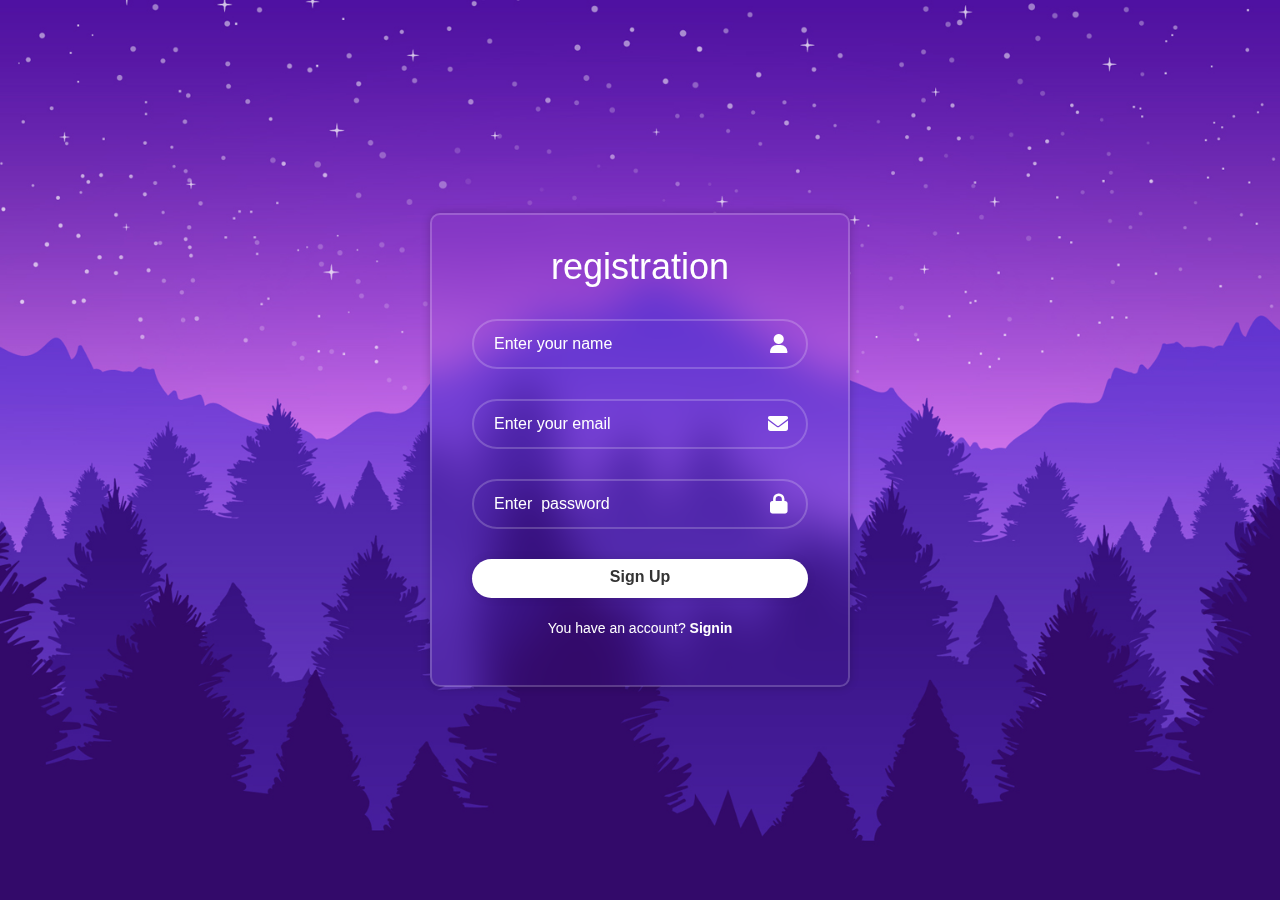
<file: sign/sign.html>
<html>
<head>
    <meta charset="UTF-8">
    <meta name="viewport" content="width=device-width, initial-scale=1.0">
    <title>sign up</title>
    <link rel="icon" href="./pngtree-user-vector-avatar-png-image_4830521.jpg">
    <link rel="stylesheet" href="./css/bootstrap.min.css">
    <link rel="stylesheet" href="./css/all.min.css">
    <link rel="stylesheet" href="../sign/css/sign.css">
</head>

<body>
    <div class=" wrapper">
        <form action="">
         <h1>registration</h1>
         <div class="input-box">
            <input id="signupName" placeholder="Enter your name" type="text">
             <i class="fa-solid fa-user"></i>
         </div>
         <div class="input-box">
            <input oninput="validationEmail()" id="signupEmail" placeholder="Enter your email" type="email">
            <i class="fa-solid fa-envelope"></i>
         </div>
         <div class="input-box">
            <input oninput="validationPassword()" id="signupPassword" placeholder="Enter  password" type="password">
             <i class="fa-solid fa-lock"></i>
         </div>
         <a class="btn" onclick="registerUser()">Sign Up</a>
         <div class="sign-link">
            <p class="text-white">You have an account? <a class='text-white link' href='../index.html'>Signin</a></p>
         </div>
        </form>
     </div>
    <script src="js/bootstrap.bundle.min.js"></script>
    <script src="../sign/js/sign.js"></script>
</body>
</file>
<file: sign/css/sign.css>
*{
    font-family: "Poppins", sans-serif;
    margin: 0;
    padding: 0;
    box-sizing: border-box;
}
body{
    display: flex;
    justify-content: center;
    align-items: center;
    min-height: 100vh;
    background-image: url(../img.jpg);
    background-repeat: no-repeat;
    background-size: cover;
    background-position: center;
}
.wrapper{
    width: 420px;
    background-color: transparent;
    color: #fff;
    border: 2px solid rgba(255, 255, 255, .2);
    backdrop-filter: blur(20px);
    box-shadow: 0 0 10px rgba(0, 0, 0, .2);
    border-radius: 10px;
    padding: 30px 40px;
}
.wrapper h1{
    font-size: 36px;
    text-align: center;
}
.wrapper .input-box{
    width: 100%;
    height: 50px;
    margin: 30px 0;
    position: relative;
}
.input-box input{
    width: 100%;
    height: 100%;
    background-color: transparent;
    border: none;
    outline: none;
    border: 2px solid rgba(255, 255, 255, .2);
    border-radius: 40px;
    font-size: 16px;
    color: #fff;
    padding: 20px 45px 20px 20px;
}
.input-box input::placeholder{
    color: #fff;
}
.input-box i{
    position: absolute;
    right: 20px;
    top: 50%;
    transform: translateY(-50%);
    font-size: 20px;
}
.wrapper .btn{
    width: 100%;
    height: 39px;
    background-color: #fff;
    border: none;
    outline: none;
    border-radius: 40px;
    box-shadow: 0 0 10px rgba(0, 0, 0, .1);
    font-size: 16px;
    color: #333;
    font-weight: 600;
}
.wrapper .sign-link{
    font-size: 14px;
    text-align: center;
    margin: 20px 0 15px;
}
.sign-link p a{
    text-decoration: none;
    font-weight: 600;
    color: #fff;
}
.sign-link p a:hover{
    text-decoration: underline;
}
</file>
